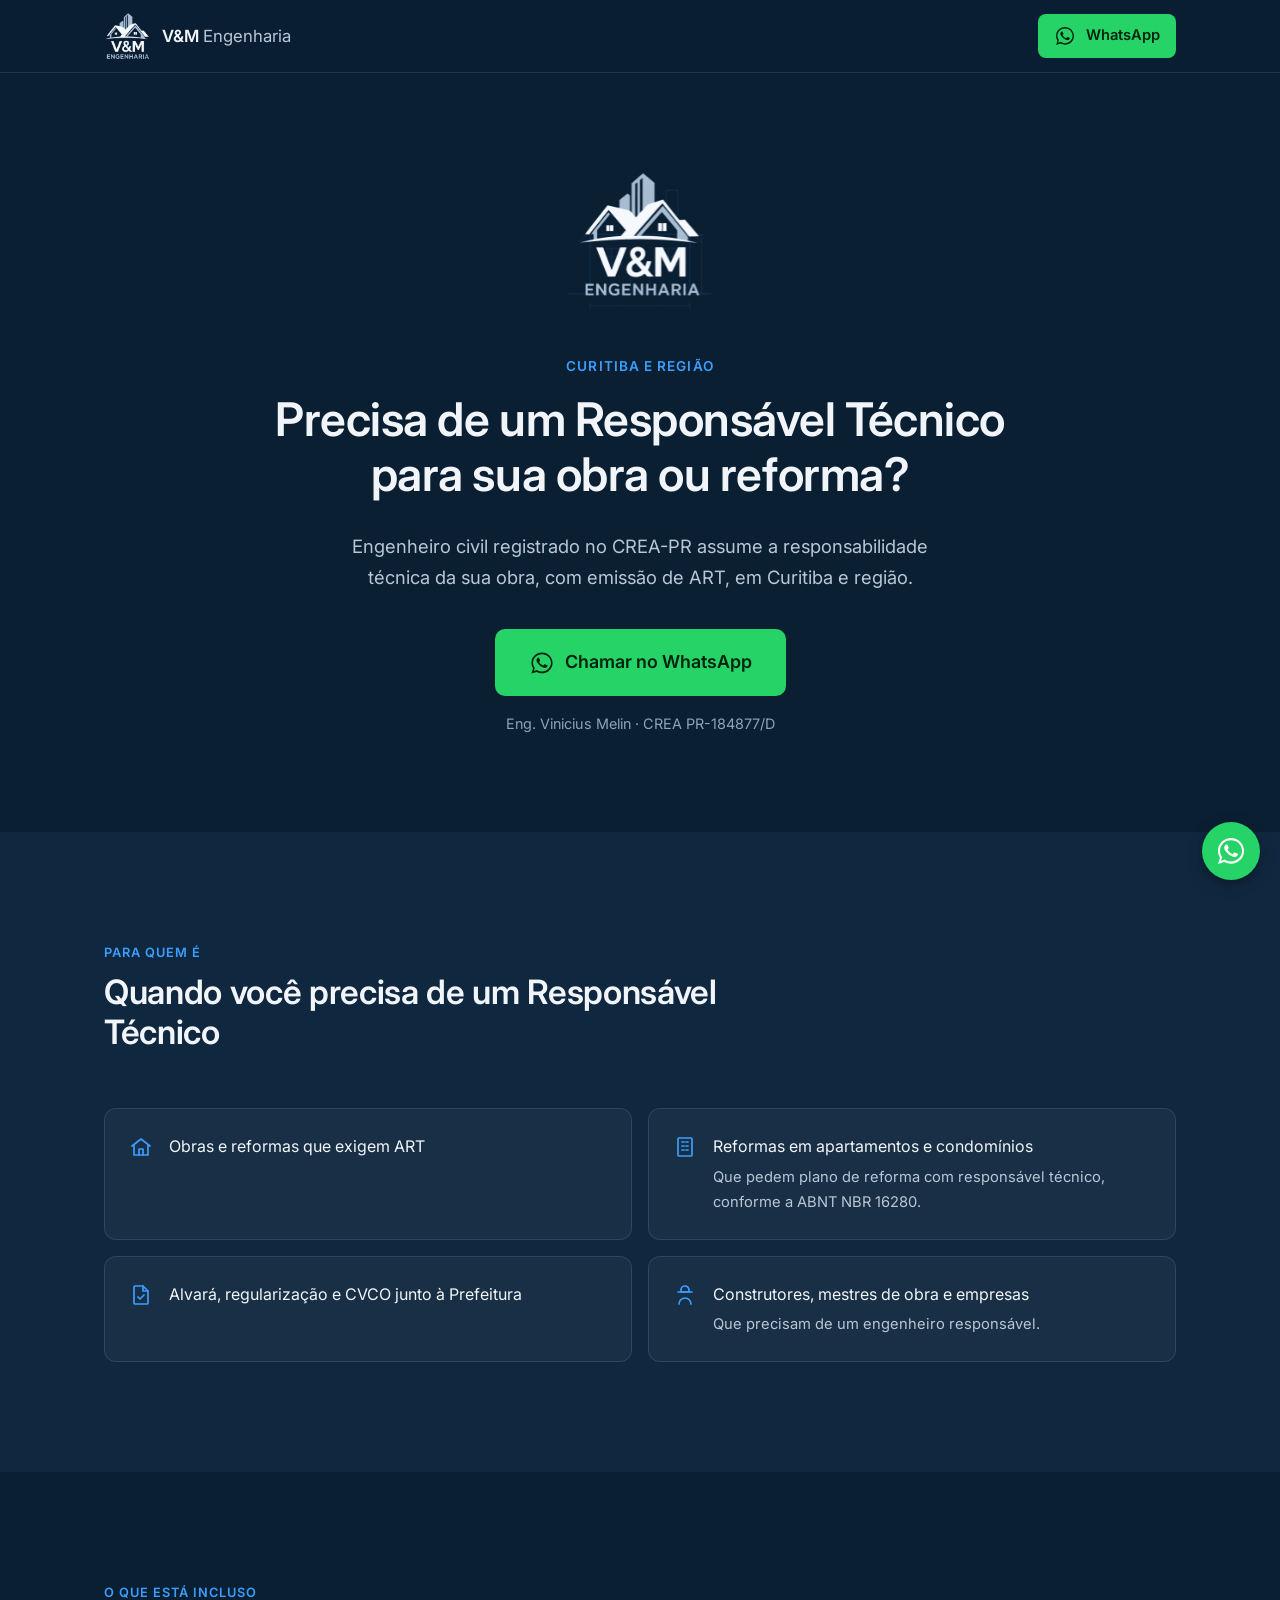
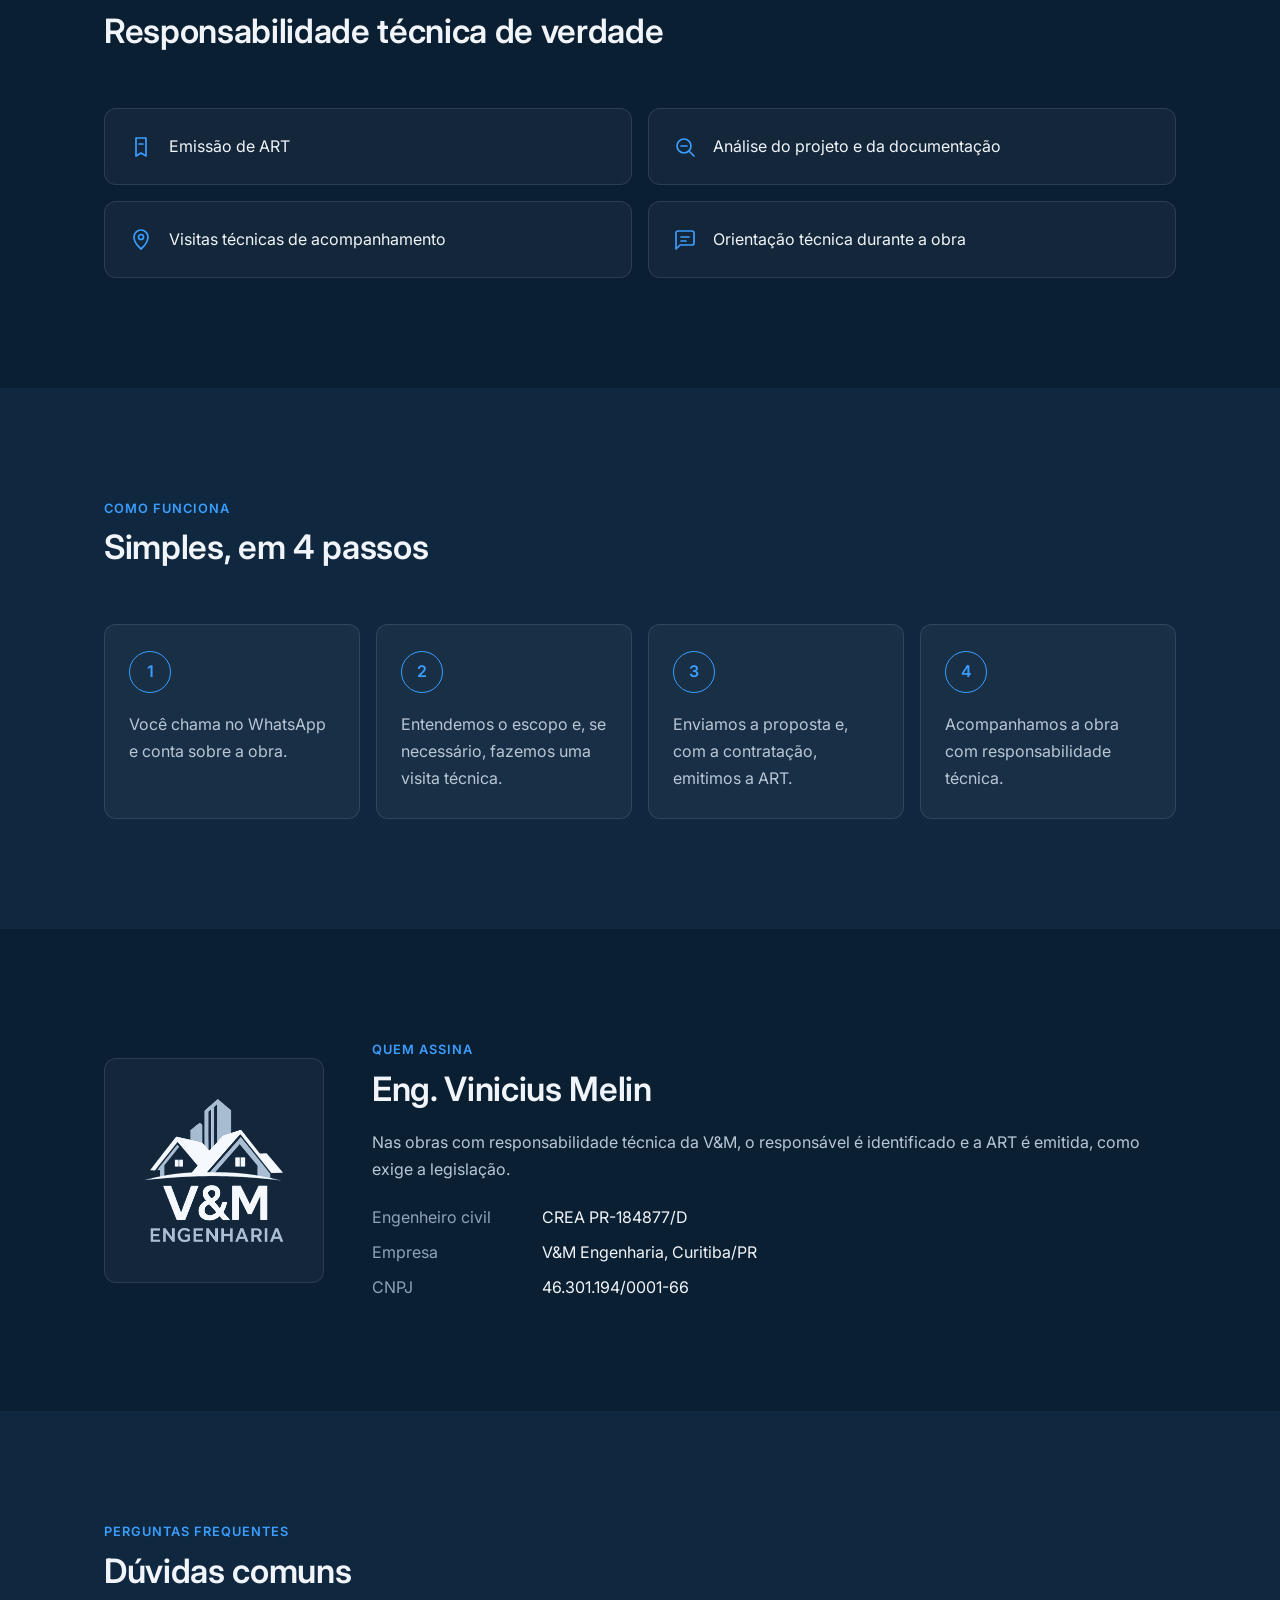
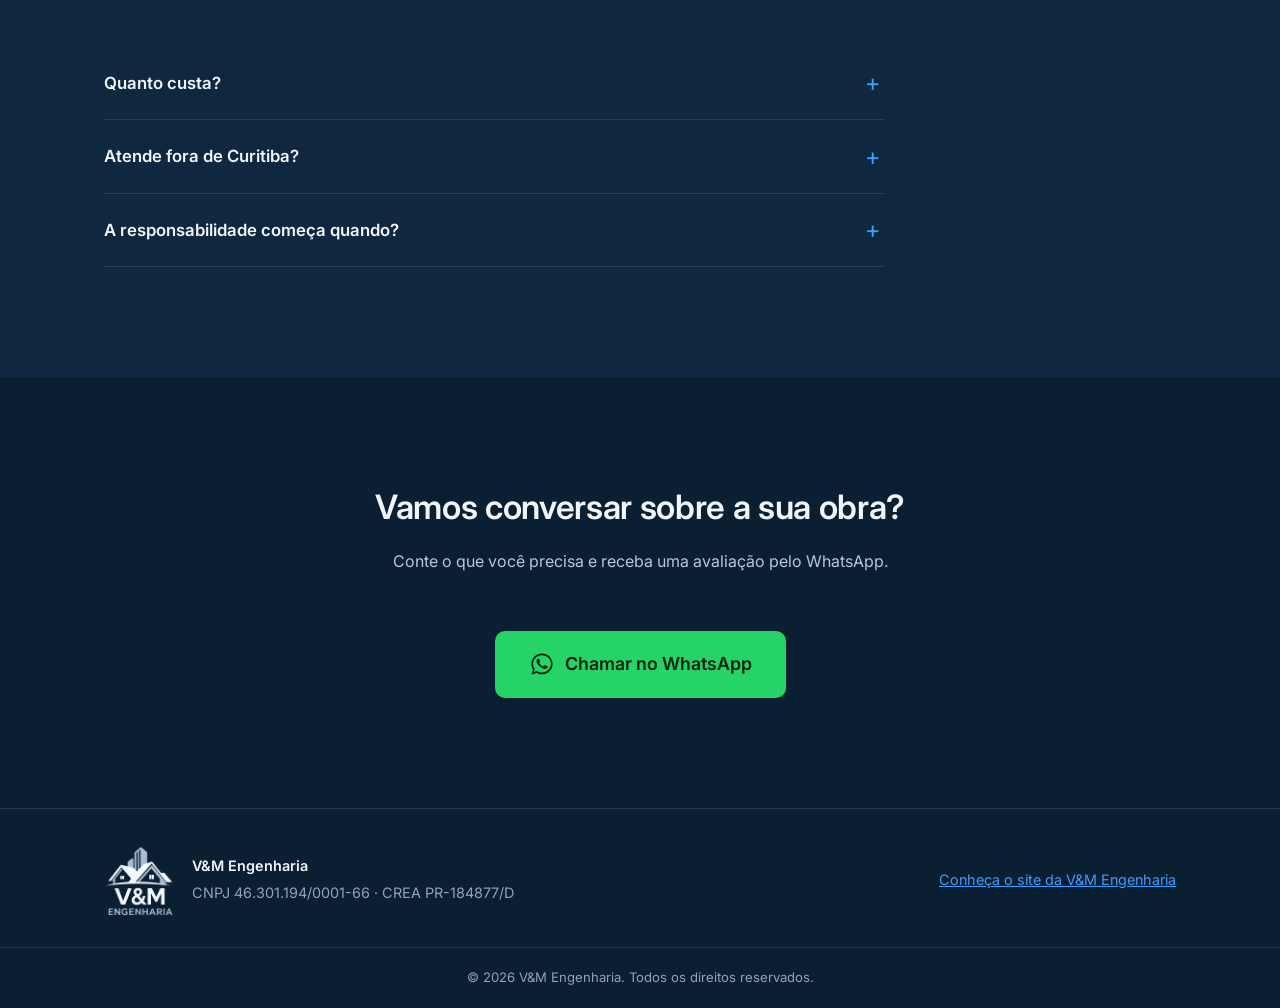
<file: responsavel-tecnico/index.html>
<!DOCTYPE html>
<html lang="pt-BR">
<head>
  <meta charset="UTF-8">
  <meta name="viewport" content="width=device-width, initial-scale=1.0">
  <title>Responsável Técnico para obras e reformas em Curitiba | V&amp;M Engenharia</title>
  <meta name="description" content="Engenheiro civil registrado no CREA-PR assume a responsabilidade técnica da sua obra ou reforma, com emissão de ART, em Curitiba e região.">
  <meta property="og:type" content="website">
  <meta property="og:title" content="Responsável Técnico para sua obra ou reforma | V&amp;M Engenharia">
  <meta property="og:description" content="Engenheiro civil registrado no CREA-PR, com emissão de ART, em Curitiba e região.">
  <meta property="og:url" content="https://vmengenhariacwb.github.io/responsavel-tecnico/">
  <meta property="og:image" content="https://vmengenhariacwb.github.io/fotos-otimizadas/og-image.jpg">
  <meta property="og:image:width" content="1200">
  <meta property="og:image:height" content="630">
  <meta name="theme-color" content="#0B1F33">
  <link rel="icon" type="image/png" href="../fotos-otimizadas/favicon.png">
  <link rel="apple-touch-icon" href="../fotos-otimizadas/favicon.png">
  <link rel="preconnect" href="https://fonts.googleapis.com">
  <link rel="preconnect" href="https://fonts.gstatic.com" crossorigin>
  <link href="https://fonts.googleapis.com/css2?family=Inter:wght@400;500;600;700&display=swap" rel="stylesheet">
  <link rel="stylesheet" href="../css/style.css">
</head>
<body>

  <!-- ============ TOPO SIMPLES (sem menu) ============ -->
  <header class="header">
    <div class="container header__inner">
      <a href="../" class="header__logo" aria-label="V&amp;M Engenharia - site principal">
        <img src="../fotos-otimizadas/logo-vm-clara.png" alt="" width="46" height="48">
        <span>V&amp;M <strong>Engenharia</strong></span>
      </a>
      <a class="btn btn--whatsapp btn--pequeno" href="https://wa.me/5541998042520?text=Ol%C3%A1%2C%20vi%20o%20an%C3%BAncio%20e%20preciso%20de%20um%20Respons%C3%A1vel%20T%C3%A9cnico%20para%20minha%20obra." target="_blank" rel="noopener">
        <svg viewBox="0 0 32 32" aria-hidden="true"><path fill="currentColor" d="M16 3C8.8 3 3 8.7 3 15.8c0 2.5.7 4.9 2 7L3 29l6.4-2c2 1.1 4.3 1.7 6.6 1.7 7.2 0 13-5.7 13-12.8S23.2 3 16 3zm0 23.4c-2.1 0-4.1-.6-5.9-1.6l-.4-.3-3.8 1.2 1.2-3.7-.3-.4c-1.2-1.8-1.8-3.8-1.8-5.9C5 9.9 9.9 5.2 16 5.2s11 4.7 11 10.6-4.9 10.6-11 10.6zm6-7.9c-.3-.2-2-1-2.3-1.1-.3-.1-.5-.2-.7.2-.2.3-.8 1-1 1.2-.2.2-.4.2-.7.1-.3-.2-1.4-.5-2.7-1.6-1-.9-1.7-2-1.9-2.3-.2-.3 0-.5.1-.7l.5-.6c.2-.2.2-.4.3-.6.1-.2 0-.4 0-.6l-1-2.4c-.3-.6-.5-.5-.7-.5h-.6c-.2 0-.6.1-.9.4-.3.3-1.2 1.1-1.2 2.7s1.2 3.1 1.4 3.4c.2.2 2.4 3.6 5.8 5 .8.3 1.4.5 1.9.7.8.3 1.5.2 2.1.1.6-.1 2-.8 2.2-1.6.3-.8.3-1.4.2-1.6-.1-.1-.3-.2-.6-.4z"/></svg>
        WhatsApp
      </a>
    </div>
  </header>

  <main>

    <!-- ============ CHAMADA PRINCIPAL ============ -->
    <section class="hero lp-hero">
      <div class="container">

        <!-- Animação: contorno de casa desenhado como planta técnica, depois o logo aparece -->
        <div class="planta">
          <svg viewBox="0 0 400 400" aria-hidden="true">
            <g class="planta__grade">
              <path d="M40 80H360M40 160H360M40 240H360M40 320H360M80 40V360M160 40V360M240 40V360M320 40V360"/>
            </g>
            <g class="planta__casa">
              <path class="traco" style="--d:.1s" pathLength="1" d="M50 330H350"/>
              <path class="traco" style="--d:.4s" pathLength="1" d="M95 330V205H305V330"/>
              <path class="traco" style="--d:.9s" pathLength="1" d="M70 222 200 112 330 222"/>
              <path class="traco" style="--d:1.3s" pathLength="1" d="M255 150V112H280V172"/>
              <path class="traco" style="--d:1.5s" pathLength="1" d="M180 330V265H220V330"/>
              <path class="traco" style="--d:1.7s" pathLength="1" d="M120 235H160V270H120ZM140 235V270M120 252H160"/>
              <path class="traco" style="--d:1.8s" pathLength="1" d="M240 235H280V270H240ZM260 235V270M240 252H280"/>
              <path class="traco planta__cota" style="--d:2s" pathLength="1" d="M95 355H305M95 348V362M305 348V362"/>
              <path class="traco planta__cota" style="--d:2.1s" pathLength="1" d="M330 205V330M323 205H337M323 330H337"/>
            </g>
          </svg>
          <img class="planta__logo" src="../fotos-otimizadas/logo-vm-clara.png" alt="Logo V&amp;M Engenharia" width="581" height="600">
        </div>

        <p class="hero__tag">Curitiba e região</p>
        <h1>Precisa de um Responsável Técnico para sua obra ou reforma?</h1>
        <p class="lp-hero__sub">
          Engenheiro civil registrado no CREA-PR assume a responsabilidade técnica da sua obra,
          com emissão de ART, em Curitiba e região.
        </p>
        <a class="btn btn--whatsapp btn--grande" href="https://wa.me/5541998042520?text=Ol%C3%A1%2C%20vi%20o%20an%C3%BAncio%20e%20preciso%20de%20um%20Respons%C3%A1vel%20T%C3%A9cnico%20para%20minha%20obra." target="_blank" rel="noopener">
          <svg viewBox="0 0 32 32" aria-hidden="true"><path fill="currentColor" d="M16 3C8.8 3 3 8.7 3 15.8c0 2.5.7 4.9 2 7L3 29l6.4-2c2 1.1 4.3 1.7 6.6 1.7 7.2 0 13-5.7 13-12.8S23.2 3 16 3zm0 23.4c-2.1 0-4.1-.6-5.9-1.6l-.4-.3-3.8 1.2 1.2-3.7-.3-.4c-1.2-1.8-1.8-3.8-1.8-5.9C5 9.9 9.9 5.2 16 5.2s11 4.7 11 10.6-4.9 10.6-11 10.6zm6-7.9c-.3-.2-2-1-2.3-1.1-.3-.1-.5-.2-.7.2-.2.3-.8 1-1 1.2-.2.2-.4.2-.7.1-.3-.2-1.4-.5-2.7-1.6-1-.9-1.7-2-1.9-2.3-.2-.3 0-.5.1-.7l.5-.6c.2-.2.2-.4.3-.6.1-.2 0-.4 0-.6l-1-2.4c-.3-.6-.5-.5-.7-.5h-.6c-.2 0-.6.1-.9.4-.3.3-1.2 1.1-1.2 2.7s1.2 3.1 1.4 3.4c.2.2 2.4 3.6 5.8 5 .8.3 1.4.5 1.9.7.8.3 1.5.2 2.1.1.6-.1 2-.8 2.2-1.6.3-.8.3-1.4.2-1.6-.1-.1-.3-.2-.6-.4z"/></svg>
          Chamar no WhatsApp
        </a>
        <p class="lp-hero__nota">Eng. Vinicius Melin · CREA PR-184877/D</p>
      </div>
    </section>

    <!-- ============ PARA QUEM É ============ -->
    <section class="section section--alt">
      <div class="container">
        <div class="section__head">
          <p class="section__tag">Para quem é</p>
          <h2>Quando você precisa de um Responsável Técnico</h2>
        </div>
        <div class="lp-grid">
          <div class="lp-item anima-icone">
            <svg viewBox="0 0 24 24" aria-hidden="true"><path d="M3 11 12 4l9 7"/><path d="M5 10v10h14V10"/><path d="M10 20v-6h4v6"/></svg>
            <p>Obras e reformas que exigem ART</p>
          </div>
          <div class="lp-item anima-icone">
            <svg viewBox="0 0 24 24" aria-hidden="true"><rect x="5" y="3" width="14" height="18" rx="1"/><path d="M9 7h2M13 7h2M9 11h2M13 11h2M9 15h2M13 15h2"/></svg>
            <p>Reformas em apartamentos e condomínios
              <small>Que pedem plano de reforma com responsável técnico, conforme a ABNT NBR 16280.</small></p>
          </div>
          <div class="lp-item anima-icone">
            <svg viewBox="0 0 24 24" aria-hidden="true"><path d="M14 3H6a1 1 0 0 0-1 1v16a1 1 0 0 0 1 1h12a1 1 0 0 0 1-1V8z"/><path d="M14 3v5h5"/><path d="m9 14 2 2 4-4"/></svg>
            <p>Alvará, regularização e CVCO junto à Prefeitura</p>
          </div>
          <div class="lp-item anima-icone">
            <svg viewBox="0 0 24 24" aria-hidden="true"><path d="M12 3a4 4 0 0 0-4 4v2h8V7a4 4 0 0 0-4-4z"/><path d="M5 9h14"/><path d="M6 21a6 6 0 0 1 12 0"/></svg>
            <p>Construtores, mestres de obra e empresas
              <small>Que precisam de um engenheiro responsável.</small></p>
          </div>
        </div>
      </div>
    </section>

    <!-- ============ O QUE ESTÁ INCLUSO ============ -->
    <section class="section">
      <div class="container">
        <div class="section__head">
          <p class="section__tag">O que está incluso</p>
          <h2>Responsabilidade técnica de verdade</h2>
        </div>
        <div class="lp-grid">
          <div class="lp-item anima-icone">
            <svg viewBox="0 0 24 24" aria-hidden="true"><path d="M7 3h10v18l-5-3-5 3z"/><path d="M10 9h4"/></svg>
            <p>Emissão de ART</p>
          </div>
          <div class="lp-item anima-icone">
            <svg viewBox="0 0 24 24" aria-hidden="true"><circle cx="11" cy="11" r="7"/><path d="m21 21-5-5"/><path d="M8 11h6"/></svg>
            <p>Análise do projeto e da documentação</p>
          </div>
          <div class="lp-item anima-icone">
            <svg viewBox="0 0 24 24" aria-hidden="true"><path d="M12 21s-7-6.2-7-12a7 7 0 0 1 14 0c0 5.8-7 12-7 12z"/><circle cx="12" cy="9" r="2.5"/></svg>
            <p>Visitas técnicas de acompanhamento</p>
          </div>
          <div class="lp-item anima-icone">
            <svg viewBox="0 0 24 24" aria-hidden="true"><path d="M21 15a2 2 0 0 1-2 2H7l-4 4V5a2 2 0 0 1 2-2h14a2 2 0 0 1 2 2z"/><path d="M8 9h8"/><path d="M8 13h5"/></svg>
            <p>Orientação técnica durante a obra</p>
          </div>
        </div>
      </div>
    </section>

    <!-- ============ COMO FUNCIONA ============ -->
    <section class="section section--alt">
      <div class="container">
        <div class="section__head">
          <p class="section__tag">Como funciona</p>
          <h2>Simples, em 4 passos</h2>
        </div>
        <ol class="lp-passos">
          <li class="lp-passo anima-passo"><p>Você chama no WhatsApp e conta sobre a obra.</p></li>
          <li class="lp-passo anima-passo"><p>Entendemos o escopo e, se necessário, fazemos uma visita técnica.</p></li>
          <li class="lp-passo anima-passo"><p>Enviamos a proposta e, com a contratação, emitimos a ART.</p></li>
          <li class="lp-passo anima-passo"><p>Acompanhamos a obra com responsabilidade técnica.</p></li>
        </ol>
      </div>
    </section>

    <!-- ============ CONFIANÇA ============ -->
    <section class="section">
      <div class="container lp-confianca">
        <div class="about__logo">
          <img src="../fotos-otimizadas/logo-vm-clara.png" alt="Logo V&amp;M Engenharia" loading="lazy" width="581" height="600">
        </div>
        <div>
          <p class="section__tag">Quem assina</p>
          <h2>Eng. Vinicius Melin</h2>
          <p>
            Nas obras com responsabilidade técnica da V&amp;M, o responsável é identificado e a ART é emitida,
            como exige a legislação.
          </p>
          <ul class="lp-confianca__dados">
            <li><span>Engenheiro civil</span>CREA PR-184877/D</li>
            <li><span>Empresa</span>V&amp;M Engenharia, Curitiba/PR</li>
            <li><span>CNPJ</span>46.301.194/0001-66</li>
          </ul>
        </div>
      </div>
    </section>

    <!-- ============ PERGUNTAS FREQUENTES ============ -->
    <section class="section section--alt">
      <div class="container">
        <div class="section__head">
          <p class="section__tag">Perguntas frequentes</p>
          <h2>Dúvidas comuns</h2>
        </div>
        <div class="lp-faq">
          <details>
            <summary>Quanto custa?</summary>
            <p>O valor depende do tipo, do porte e da duração da obra. Chame no WhatsApp para uma avaliação rápida.</p>
          </details>
          <details>
            <summary>Atende fora de Curitiba?</summary>
            <p>Atendemos Curitiba e região metropolitana. Consulte a sua cidade pelo WhatsApp.</p>
          </details>
          <details>
            <summary>A responsabilidade começa quando?</summary>
            <p>A partir da contratação e da emissão da ART.</p>
          </details>
        </div>
      </div>
    </section>

    <!-- ============ CHAMADA FINAL ============ -->
    <section class="section lp-final">
      <div class="container">
        <div class="section__head">
          <h2>Vamos conversar sobre a sua obra?</h2>
          <p>Conte o que você precisa e receba uma avaliação pelo WhatsApp.</p>
        </div>
        <a class="btn btn--whatsapp btn--grande" href="https://wa.me/5541998042520?text=Ol%C3%A1%2C%20vi%20o%20an%C3%BAncio%20e%20preciso%20de%20um%20Respons%C3%A1vel%20T%C3%A9cnico%20para%20minha%20obra." target="_blank" rel="noopener">
          <svg viewBox="0 0 32 32" aria-hidden="true"><path fill="currentColor" d="M16 3C8.8 3 3 8.7 3 15.8c0 2.5.7 4.9 2 7L3 29l6.4-2c2 1.1 4.3 1.7 6.6 1.7 7.2 0 13-5.7 13-12.8S23.2 3 16 3zm0 23.4c-2.1 0-4.1-.6-5.9-1.6l-.4-.3-3.8 1.2 1.2-3.7-.3-.4c-1.2-1.8-1.8-3.8-1.8-5.9C5 9.9 9.9 5.2 16 5.2s11 4.7 11 10.6-4.9 10.6-11 10.6zm6-7.9c-.3-.2-2-1-2.3-1.1-.3-.1-.5-.2-.7.2-.2.3-.8 1-1 1.2-.2.2-.4.2-.7.1-.3-.2-1.4-.5-2.7-1.6-1-.9-1.7-2-1.9-2.3-.2-.3 0-.5.1-.7l.5-.6c.2-.2.2-.4.3-.6.1-.2 0-.4 0-.6l-1-2.4c-.3-.6-.5-.5-.7-.5h-.6c-.2 0-.6.1-.9.4-.3.3-1.2 1.1-1.2 2.7s1.2 3.1 1.4 3.4c.2.2 2.4 3.6 5.8 5 .8.3 1.4.5 1.9.7.8.3 1.5.2 2.1.1.6-.1 2-.8 2.2-1.6.3-.8.3-1.4.2-1.6-.1-.1-.3-.2-.6-.4z"/></svg>
          Chamar no WhatsApp
        </a>
      </div>
    </section>

  </main>

  <!-- ============ RODAPÉ SIMPLES ============ -->
  <footer class="footer lp-footer">
    <div class="container footer__inner">
      <div class="footer__brand">
        <img src="../fotos-otimizadas/logo-vm-clara.png" alt="Logo V&amp;M Engenharia" width="70" height="72" loading="lazy">
        <div>
          <strong>V&amp;M Engenharia</strong>
          <p>CNPJ 46.301.194/0001-66 · CREA PR-184877/D</p>
        </div>
      </div>
      <div class="footer__info">
        <p><a href="../">Conheça o site da V&amp;M Engenharia</a></p>
      </div>
    </div>
    <p class="footer__copy">© <span id="ano">2026</span> V&amp;M Engenharia. Todos os direitos reservados.</p>
  </footer>

  <!-- Botão flutuante de WhatsApp -->
  <a class="whatsapp-float" href="https://wa.me/5541998042520?text=Ol%C3%A1%2C%20vi%20o%20an%C3%BAncio%20e%20preciso%20de%20um%20Respons%C3%A1vel%20T%C3%A9cnico%20para%20minha%20obra." target="_blank" rel="noopener" aria-label="Conversar pelo WhatsApp">
    <svg viewBox="0 0 32 32" aria-hidden="true"><path fill="currentColor" d="M16 3C8.8 3 3 8.7 3 15.8c0 2.5.7 4.9 2 7L3 29l6.4-2c2 1.1 4.3 1.7 6.6 1.7 7.2 0 13-5.7 13-12.8S23.2 3 16 3zm0 23.4c-2.1 0-4.1-.6-5.9-1.6l-.4-.3-3.8 1.2 1.2-3.7-.3-.4c-1.2-1.8-1.8-3.8-1.8-5.9C5 9.9 9.9 5.2 16 5.2s11 4.7 11 10.6-4.9 10.6-11 10.6zm6-7.9c-.3-.2-2-1-2.3-1.1-.3-.1-.5-.2-.7.2-.2.3-.8 1-1 1.2-.2.2-.4.2-.7.1-.3-.2-1.4-.5-2.7-1.6-1-.9-1.7-2-1.9-2.3-.2-.3 0-.5.1-.7l.5-.6c.2-.2.2-.4.3-.6.1-.2 0-.4 0-.6l-1-2.4c-.3-.6-.5-.5-.7-.5h-.6c-.2 0-.6.1-.9.4-.3.3-1.2 1.1-1.2 2.7s1.2 3.1 1.4 3.4c.2.2 2.4 3.6 5.8 5 .8.3 1.4.5 1.9.7.8.3 1.5.2 2.1.1.6-.1 2-.8 2.2-1.6.3-.8.3-1.4.2-1.6-.1-.1-.3-.2-.6-.4z"/></svg>
  </a>

  <script src="../js/script.js"></script>
</body>
</html>
</file>
<file: css/style.css>
/* =========================================================
   V&M Engenharia - folha de estilos (tema escuro, minimalista)
   Usada pelo site principal e pela landing page (responsavel-tecnico/)
   ========================================================= */
:root {
  --fundo: #0B1F33;          /* fundo principal (azul-marinho) */
  --fundo-alt: #10283F;      /* seções alternadas */
  --card: rgba(255, 255, 255, .035); /* card levemente mais claro que a seção */
  --borda: rgba(184, 199, 214, .14);
  --titulo: #F1F5F9;
  --texto: #B8C7D6;
  --texto-suave: #8FA3B8;
  --destaque: #3B9EFF;       /* única cor de destaque */
  --destaque-hover: #64B3FF;
  --whatsapp: #25D366;
  --whatsapp-hover: #3BE07A;
  --whatsapp-texto: #04240F; /* texto escuro sobre o verde (boa leitura) */
  --raio: 12px;
  --fonte: "Inter", "Segoe UI", Roboto, Helvetica, Arial, sans-serif;
  color-scheme: dark;
}

* { box-sizing: border-box; }
html { scroll-behavior: smooth; scroll-padding-top: 80px; }
body {
  margin: 0;
  font-family: var(--fonte);
  color: var(--texto);
  background: var(--fundo);
  line-height: 1.7;
  font-size: 16px;
  -webkit-font-smoothing: antialiased;
}
img { max-width: 100%; display: block; }
a { color: var(--destaque); }
a:hover { color: var(--destaque-hover); }
:focus-visible { outline: 2px solid var(--destaque); outline-offset: 3px; }
h1, h2, h3 { line-height: 1.2; margin: 0 0 .6em; color: var(--titulo); font-weight: 600; letter-spacing: -.01em; }
h2 { font-size: clamp(1.6rem, 3.5vw, 2.1rem); }
h3 { font-size: 1.08rem; }
p { margin: 0 0 1em; }

.container { width: 100%; max-width: 1120px; margin: 0 auto; padding-inline: 24px; }

/* ---------- Botões ---------- */
.btn {
  display: inline-flex; align-items: center; justify-content: center; gap: 10px;
  padding: 13px 26px;
  border-radius: 8px;
  font-weight: 600;
  text-decoration: none;
  transition: background .2s, color .2s, border-color .2s;
}
.btn--primary { background: var(--destaque); color: #06182A; }
.btn--primary:hover { background: var(--destaque-hover); color: #06182A; }
.btn--outline { border: 1px solid var(--borda); color: var(--titulo); }
.btn--outline:hover { border-color: var(--destaque); color: var(--titulo); }
.btn--whatsapp { background: var(--whatsapp); color: var(--whatsapp-texto); }
.btn--whatsapp:hover { background: var(--whatsapp-hover); color: var(--whatsapp-texto); }
.btn--whatsapp svg { width: 22px; height: 22px; flex-shrink: 0; }
.btn--grande { font-size: 1.12rem; padding: 18px 34px; border-radius: 10px; }
.btn--grande svg { width: 26px; height: 26px; }
.btn--pequeno { padding: 9px 16px; font-size: .92rem; }

/* ---------- Cabeçalho ---------- */
.header {
  position: sticky; top: 0; z-index: 50;
  background: rgba(11, 31, 51, .92);
  backdrop-filter: blur(8px);
  -webkit-backdrop-filter: blur(8px);
  border-bottom: 1px solid var(--borda);
}
.header__inner { display: flex; align-items: center; justify-content: space-between; height: 72px; }
.header__logo { display: flex; align-items: center; gap: 12px; text-decoration: none; color: var(--titulo); font-size: 1.05rem; font-weight: 600; }
.header__logo:hover { color: var(--titulo); }
.header__logo img { width: auto; height: 48px; }
.header__logo strong { font-weight: 400; color: var(--texto); }

.nav { display: flex; gap: 32px; align-items: center; }
.nav a { text-decoration: none; color: var(--texto); font-weight: 500; font-size: .95rem; }
.nav a:hover { color: var(--titulo); }
.nav .nav__cta { color: var(--destaque); }
.nav .nav__cta:hover { color: var(--destaque-hover); }

.menu-toggle { display: none; background: none; border: 0; padding: 10px; cursor: pointer; }
.menu-toggle span { display: block; width: 24px; height: 2px; background: var(--titulo); margin: 6px 0; border-radius: 2px; transition: .25s; }
.menu-toggle[aria-expanded="true"] span:nth-child(1) { transform: translateY(8px) rotate(45deg); }
.menu-toggle[aria-expanded="true"] span:nth-child(2) { opacity: 0; }
.menu-toggle[aria-expanded="true"] span:nth-child(3) { transform: translateY(-8px) rotate(-45deg); }

/* ---------- Início (hero) ---------- */
.hero { padding-block: 110px 100px; background: var(--fundo); }
.hero__inner {
  display: grid; grid-template-columns: minmax(0, 1.35fr) minmax(0, 1fr);
  grid-template-areas: "conteudo visual";
  gap: 56px; align-items: center;
}
.hero__content { grid-area: conteudo; }
.hero__visual { grid-area: visual; justify-self: end; }
.hero h1 { font-size: clamp(2rem, 5vw, 3.1rem); max-width: 760px; }
.hero__tag { font-size: .85rem; font-weight: 600; color: var(--destaque); letter-spacing: .08em; text-transform: uppercase; }
.hero__text { font-size: 1.15rem; max-width: 580px; }
.hero__buttons { display: flex; flex-wrap: wrap; gap: 14px; margin: 36px 0 64px; }
.hero__facts {
  list-style: none; padding: 28px 0 0; margin: 0;
  display: grid; grid-template-columns: repeat(3, minmax(0, 1fr)); gap: 24px;
  border-top: 1px solid var(--borda);
  max-width: 760px;
}
.hero__facts strong { display: block; color: var(--titulo); font-weight: 600; }
.hero__facts span { font-size: .9rem; color: var(--texto-suave); }

/* ---------- Animação "planta técnica" + logo ----------
   1) linhas finas da casa são desenhadas uma a uma;
   2) o desenho fica bem suave ao fundo;
   3) o logo aparece por cima. Roda uma vez e para. */
.planta { position: relative; width: 100%; max-width: 420px; aspect-ratio: 1 / 1; }
.planta svg {
  position: absolute; inset: 0; width: 100%; height: 100%;
  fill: none; stroke-linecap: round; stroke-linejoin: round;
  animation: planta-recua 1s ease 2.7s forwards;
}
.planta__grade { stroke: var(--borda); stroke-width: .8; opacity: 0; animation: aparece .8s ease forwards; }
.planta__casa { stroke: var(--destaque); stroke-width: 1.4; }
.planta__cota { stroke: var(--texto-suave); stroke-width: 1; }
.planta .traco { stroke-dasharray: 1; stroke-dashoffset: 1; animation: desenha 1s ease-out var(--d, 0s) forwards; }
.planta__logo {
  position: absolute; left: 50%; top: 50%; width: 66%; height: auto;
  transform: translate(-50%, -48%) scale(.94); opacity: 0;
  animation: logo-aparece 1s ease-out 2.7s forwards;
}
@keyframes desenha { to { stroke-dashoffset: 0; } }
@keyframes aparece { to { opacity: 1; } }
@keyframes planta-recua { to { opacity: .2; } }
@keyframes logo-aparece { to { opacity: 1; transform: translate(-50%, -48%) scale(1); } }

/* ---------- Seções ---------- */
.section { padding-block: 110px; background: var(--fundo); }
.section--alt { background: var(--fundo-alt); }
.section__head { max-width: 620px; margin: 0 0 56px; }
.section__tag { font-size: .8rem; font-weight: 600; color: var(--destaque); letter-spacing: .08em; text-transform: uppercase; margin-bottom: .6em; }

/* ---------- Serviços (3 colunas) ---------- */
.services { display: grid; grid-template-columns: repeat(3, minmax(0, 1fr)); gap: 16px; }
.service {
  background: var(--card);
  border: 1px solid var(--borda);
  border-radius: var(--raio);
  padding: 28px;
  transition: border-color .2s;
}
.service:hover { border-color: rgba(59, 158, 255, .45); }
.service svg {
  width: 26px; height: 26px; margin-bottom: 18px;
  fill: none; stroke: var(--destaque); stroke-width: 1.6; stroke-linecap: round; stroke-linejoin: round;
}
.service p { margin: 0; font-size: .95rem; }
.service__link { display: inline-block; margin-top: 14px; font-weight: 600; font-size: .95rem; text-decoration: none; }
.service__link:hover { text-decoration: underline; }

/* ---------- Animações ao aparecer na tela ----------
   Só valem quando o JavaScript liga a classe "anima" no <html>
   (ele não liga se a pessoa desativou animações no computador). */
.anima .anima-icone svg * { stroke-dasharray: 1; stroke-dashoffset: 1; transition: stroke-dashoffset 1.1s ease-out var(--atraso, 0s); }
.anima .anima-icone.visivel svg * { stroke-dashoffset: 0; }
.anima .anima-passo { opacity: 0; transform: translateY(18px); transition: opacity .6s ease var(--atraso, 0s), transform .6s ease var(--atraso, 0s); }
.anima .anima-passo.visivel { opacity: 1; transform: none; }

/* ---------- Trabalhos realizados (4 fotos por grupo) ---------- */
.gallery__title { font-size: 1.25rem; margin-bottom: .3em; }
.gallery__subtitle { color: var(--texto-suave); margin-bottom: 24px; }
.gallery { display: grid; grid-template-columns: repeat(4, minmax(0, 1fr)); gap: 16px; margin-bottom: 72px; }
.gallery:last-child { margin-bottom: 0; }
.gallery figure {
  margin: 0; background: var(--card); border: 1px solid var(--borda);
  border-radius: var(--raio); overflow: hidden; cursor: zoom-in;
  transition: border-color .2s;
}
.gallery figure:hover { border-color: rgba(59, 158, 255, .45); }
.gallery img { width: 100%; aspect-ratio: 4 / 3; object-fit: cover; }
.gallery figcaption { padding: 12px 16px; font-size: .9rem; color: var(--texto); }

/* Obras: cada obra com nome, local/ano e 4 fotos */
.obras { margin-bottom: 72px; }
.obra { margin-bottom: 44px; }
.obra:last-child { margin-bottom: 0; }
.obra__nome { font-size: 1.02rem; font-weight: 600; color: var(--titulo); margin: 0 0 .2em; }
.obra__info { font-size: .88rem; color: var(--texto-suave); margin: 0 0 14px; }
.obra .gallery { margin-bottom: 0; }

/* ---------- Sobre ---------- */
.about { display: grid; grid-template-columns: 340px 1fr; gap: 72px; align-items: center; }
.about__logo {
  background: var(--card); border: 1px solid var(--borda); border-radius: var(--raio);
  padding: 48px; display: grid; place-items: center;
}
.about__logo img { width: 100%; max-width: 230px; height: auto; }
.about__role { font-weight: 500; color: var(--destaque); margin-top: -.4em; }
.about__list { list-style: none; padding: 0; margin: 28px 0 0; }
.about__list li { position: relative; padding-left: 22px; margin-bottom: 10px; }
.about__list li::before {
  content: ""; position: absolute; left: 0; top: .72em;
  width: 8px; height: 8px; border-radius: 50%; background: var(--destaque);
}

/* ---------- Contato ---------- */
.contact__cta { margin-bottom: 24px; }
.contact { display: grid; grid-template-columns: repeat(3, minmax(0, 1fr)); gap: 16px; }
.contact__card {
  display: flex; flex-direction: column; gap: 4px;
  background: var(--card); border: 1px solid var(--borda);
  border-radius: var(--raio); padding: 26px; color: var(--titulo); text-decoration: none;
  transition: border-color .2s;
}
.contact__card:hover { border-color: rgba(59, 158, 255, .45); color: var(--titulo); }
.contact__card svg { width: 24px; height: 24px; fill: none; stroke: var(--destaque); stroke-width: 1.6; stroke-linecap: round; stroke-linejoin: round; margin-bottom: 12px; }
.contact__label { font-size: .85rem; color: var(--texto-suave); }
.contact__value { font-weight: 500; overflow-wrap: anywhere; }
.map { margin-top: 16px; border-radius: var(--raio); overflow: hidden; border: 1px solid var(--borda); }
.map iframe { display: block; width: 100%; height: 300px; border: 0; filter: grayscale(.3) brightness(.85); }

/* ---------- Rodapé ---------- */
.footer { background: var(--fundo); border-top: 1px solid var(--borda); font-size: .9rem; color: var(--texto-suave); padding-top: 48px; }
.footer__inner { display: flex; flex-wrap: wrap; justify-content: space-between; gap: 28px; align-items: center; padding-bottom: 36px; }
.footer__brand { display: flex; align-items: center; gap: 18px; }
.footer__brand img { width: auto; height: 72px; }
.footer__brand strong { color: var(--titulo); font-weight: 600; }
.footer p { margin: 2px 0; }
.footer__info { text-align: right; }
.footer__copy { text-align: center; border-top: 1px solid var(--borda); padding: 18px 24px calc(18px + env(safe-area-inset-bottom, 0px)); margin: 0; font-size: .82rem; }

/* ---------- Botão flutuante de WhatsApp ---------- */
.whatsapp-float {
  position: fixed; right: 20px; bottom: calc(20px + env(safe-area-inset-bottom, 0px)); z-index: 60;
  width: 58px; height: 58px; border-radius: 50%;
  background: var(--whatsapp); color: #FFFFFF;
  display: grid; place-items: center;
  box-shadow: 0 4px 14px rgba(0, 0, 0, .35);
  transition: transform .2s;
}
.whatsapp-float:hover { transform: scale(1.06); color: #FFFFFF; }
.whatsapp-float svg { width: 32px; height: 32px; }

/* ---------- Foto ampliada ---------- */
.lightbox {
  position: fixed; inset: 0; z-index: 100;
  background: rgba(4, 14, 24, .96);
  display: flex; align-items: center; justify-content: center; padding: 20px;
}
.lightbox[hidden] { display: none; }
.lightbox figure { margin: 0; max-width: 1100px; text-align: center; }
.lightbox img { max-width: 100%; max-height: 80vh; margin: 0 auto; border-radius: 8px; }
.lightbox figcaption { color: var(--titulo); margin-top: 12px; }
.lightbox button { background: none; border: 0; color: var(--titulo); cursor: pointer; line-height: 1; }
.lightbox__close { position: absolute; top: 14px; right: 20px; font-size: 2.6rem; }
.lightbox__nav { font-size: 3.4rem; padding: 10px 16px; opacity: .7; }
.lightbox__nav:hover, .lightbox__close:hover { opacity: 1; }

/* =========================================================
   LANDING PAGE - Responsável Técnico (responsavel-tecnico/)
   ========================================================= */
.lp-hero { padding-block: 64px 96px; text-align: center; }
.lp-hero .planta { max-width: 190px; margin: 0 auto 28px; }
.lp-hero h1 { font-size: clamp(1.9rem, 5vw, 2.9rem); max-width: 820px; margin-inline: auto; }
.lp-hero__sub { font-size: 1.15rem; max-width: 640px; margin: 0 auto 36px; }
.lp-hero__nota { margin: 16px 0 0; font-size: .9rem; color: var(--texto-suave); }

.lp-grid { display: grid; grid-template-columns: repeat(2, minmax(0, 1fr)); gap: 16px; }
.lp-item {
  display: flex; gap: 16px; align-items: flex-start;
  background: var(--card); border: 1px solid var(--borda); border-radius: var(--raio);
  padding: 24px;
}
.lp-item svg { width: 24px; height: 24px; flex-shrink: 0; margin-top: 2px; fill: none; stroke: var(--destaque); stroke-width: 1.7; stroke-linecap: round; stroke-linejoin: round; }
.lp-item p { margin: 0; color: var(--titulo); }
.lp-item small { display: block; color: var(--texto); font-size: .92rem; margin-top: 4px; }

.lp-passos { list-style: none; margin: 0; padding: 0; display: grid; grid-template-columns: repeat(4, minmax(0, 1fr)); gap: 16px; counter-reset: passo; }
.lp-passo {
  background: var(--card); border: 1px solid var(--borda); border-radius: var(--raio);
  padding: 26px 24px; counter-increment: passo;
}
.lp-passo::before {
  content: counter(passo);
  display: grid; place-items: center; width: 40px; height: 40px; margin-bottom: 18px;
  border: 1px solid var(--destaque); border-radius: 50%;
  color: var(--destaque); font-weight: 600;
}
.lp-passo p { margin: 0; }

.lp-confianca { display: grid; grid-template-columns: 220px 1fr; gap: 48px; align-items: center; }
.lp-confianca .about__logo { padding: 36px; }
.lp-confianca__dados { list-style: none; margin: 20px 0 0; padding: 0; display: grid; gap: 8px; }
.lp-confianca__dados li { color: var(--titulo); }
.lp-confianca__dados span { color: var(--texto-suave); display: inline-block; min-width: 170px; }

.lp-faq { max-width: 780px; }
.lp-faq details { border-bottom: 1px solid var(--borda); }
.lp-faq summary {
  cursor: pointer; list-style: none; padding: 22px 36px 22px 0; position: relative;
  color: var(--titulo); font-weight: 600; font-size: 1.05rem;
}
.lp-faq summary::-webkit-details-marker { display: none; }
.lp-faq summary::after {
  content: "+"; position: absolute; right: 4px; top: 50%; transform: translateY(-50%);
  color: var(--destaque); font-size: 1.5rem; font-weight: 400;
}
.lp-faq details[open] summary::after { content: "−"; }
.lp-faq details p { padding: 0 0 22px; margin: 0; }

.lp-final { text-align: center; }
.lp-final .section__head { margin-inline: auto; }

.lp-footer { padding-top: 36px; }
.lp-footer .footer__inner { padding-bottom: 28px; }

/* ---------- Respeita quem desativa animações no computador ---------- */
@media (prefers-reduced-motion: reduce) {
  html { scroll-behavior: auto; }
  .planta svg, .planta__grade, .planta .traco, .planta__logo { animation: none; }
  .planta svg { opacity: .2; }
  .planta__grade { opacity: 1; }
  .planta .traco { stroke-dashoffset: 0; }
  .planta__logo { opacity: 1; transform: translate(-50%, -48%); }
}

/* ---------- Tablet ---------- */
@media (max-width: 960px) {
  .about { grid-template-columns: 1fr; gap: 40px; }
  .about__logo { max-width: 320px; }
  .contact { grid-template-columns: 1fr; }
  .gallery { grid-template-columns: repeat(2, minmax(0, 1fr)); }
  .lp-passos { grid-template-columns: repeat(2, minmax(0, 1fr)); }
}

/* ---------- Celular ---------- */
@media (max-width: 820px) {
  .menu-toggle { display: block; }
  .services { grid-template-columns: 1fr; }
  .nav {
    position: absolute; top: 72px; left: 0; right: 0;
    flex-direction: column; align-items: stretch; gap: 0;
    background: var(--fundo-alt); border-bottom: 1px solid var(--borda);
    display: none;
  }
  .nav.aberto { display: flex; }
  .nav a { padding: 16px 24px; border-top: 1px solid var(--borda); font-size: 1rem; }

  /* Logo acima do título, menor */
  .hero__inner { grid-template-columns: 1fr; grid-template-areas: "visual" "conteudo"; gap: 28px; }
  .hero__visual { justify-self: start; max-width: 190px; }
  .lp-grid { grid-template-columns: 1fr; }
  .lp-confianca { grid-template-columns: 1fr; gap: 32px; }
  .lp-confianca .about__logo { max-width: 220px; }
}

@media (max-width: 600px) {
  .container { padding-inline: 20px; }
  .section { padding-block: 72px; }
  .hero { padding-block: 48px 64px; }
  .hero__visual { max-width: 150px; }
  .hero__text { font-size: 1.05rem; }
  .hero__buttons .btn { width: 100%; text-align: center; }
  .hero__facts { grid-template-columns: 1fr; gap: 14px; }
  .services { grid-template-columns: 1fr; }
  .service { padding: 22px; }
  .gallery { gap: 10px; }
  .gallery figcaption { font-size: .82rem; padding: 8px 10px; }
  .footer__info { text-align: left; }
  .btn--grande { width: 100%; padding: 17px 20px; }
  .lp-hero { padding-block: 40px 72px; }
  .lp-hero .planta { max-width: 140px; margin-bottom: 20px; }
  .lp-hero__sub { font-size: 1.05rem; }
  .lp-passos { grid-template-columns: 1fr; }
  .lp-item { padding: 20px; }
  .lp-confianca__dados span { display: block; min-width: 0; font-size: .88rem; }
  .header .btn--pequeno { padding: 8px 12px; }
  .lightbox__nav { position: absolute; bottom: 14px; font-size: 2.8rem; }
  .lightbox__prev { left: 20px; }
  .lightbox__next { right: 20px; }
}
</file>
